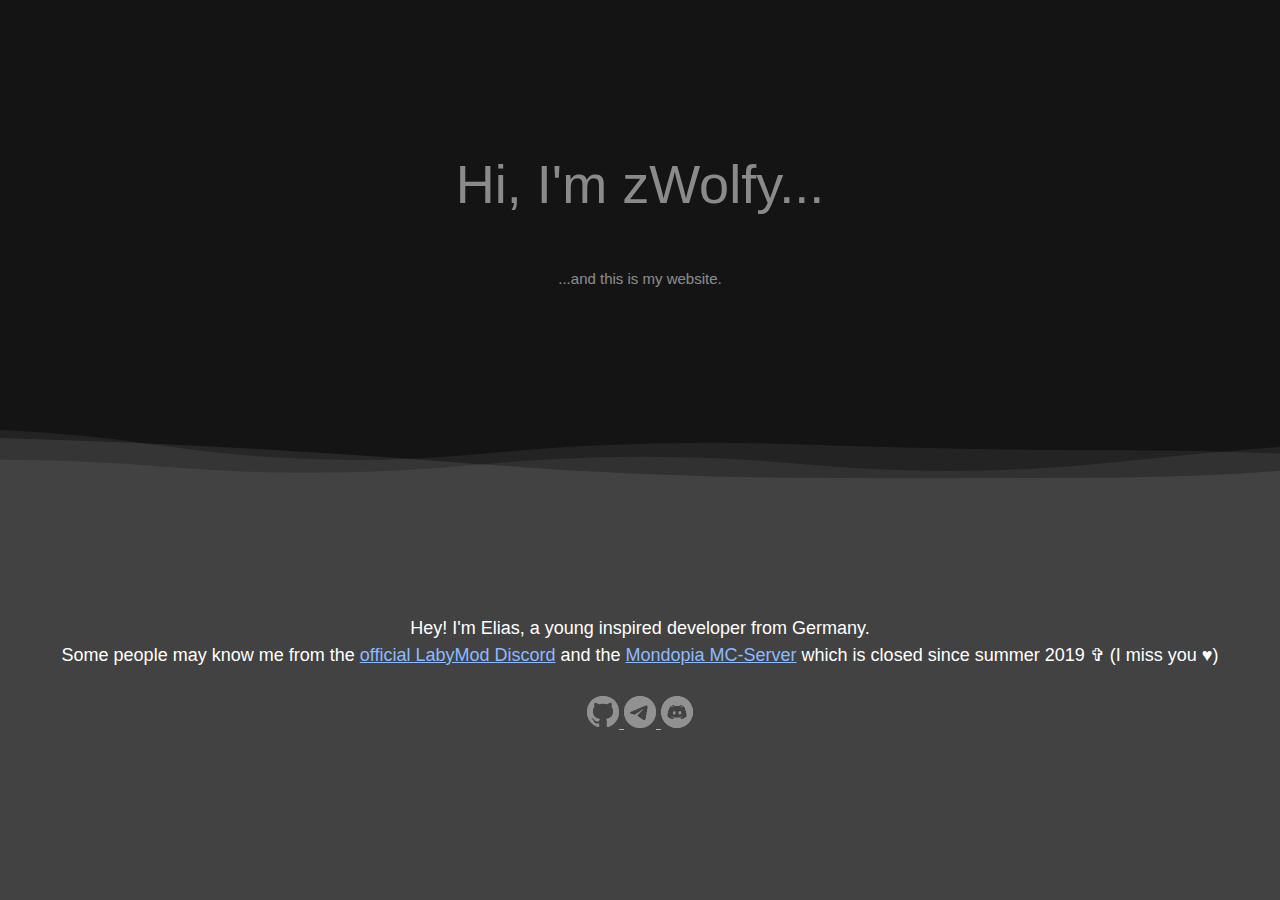
<file: index.html>
<!DOCTYPE html>
<html lang="en">

<head>
    <meta charset="UTF-8" />
    <meta http-equiv="X-UA-Compatible" content="IE=edge,chrome=1">
    <meta name="viewport" content="width=device-width, initial-scale=1.0">
    <title>zWolfy - Portfolio</title>
    <meta name="description" content="Portfolio from zWolfy (aka. RealzWolfy)" />
    <meta name="author" content="zWolfy" />
    <link rel="stylesheet" href="https://maxcdn.bootstrapcdn.com/font-awesome/4.6.1/css/font-awesome.min.css">
    <!--Credits: https://frontendscript.com/animated-waves-header-using-javascript-and-canvas/-->
    <link rel="stylesheet" type="text/css" href="css/waves.css" />
    <link rel="stylesheet" type="text/css" href="css/zwolfy.tech.css" />
    <script type="text/javascript" src="js/waves.js"></script>
</head>

<body>
    <div class="header">
        <h1>
            Hi, I'm zWolfy...
            <br>
            <span style="font-size: 15px;">...and this is my website.</span>
        </h1>
    </div>

    <div class="canvas-wrap">
        <canvas id="canvas"></canvas>
    </div>

    <div class="content">
        <div class="ScriptHeader">
            <div class="rt-container">
                <div class="col-rt-12">
                    Hey! I'm Elias, a young inspired developer from Germany.
                    <br> Some people may know me from the <a href="go/labydc">official LabyMod Discord</a> and the <a href="https://www.mondopia.de/" target="_blank" rel="noreferrer">Mondopia MC-Server</a> which is closed since summer 2019 &#x271E (I miss you &#9829;)
                    <br>
                    <br>
                    <a href="go/github"><img src="img/github.png" alt="github" width="32" style="text-decoration: none;"> </a>
                    <a href="go/telegram"><img src="img/telegram.png" alt="telegram" width="32" style="text-decoration: none;"> </a>
                    <a href="go/discord/"><img src="img/discord.png" alt="discord" width="32" style="text-decoration: none;"> </a>
                    <!-- <a href="https://status.zwolfy.tech/"><img src="img/Server Icon 128px.png" alt="server status" width="32" style="text-decoration: none;"></a> -->
                </div>
            </div>
        </div>
    </div>
</body>

</html>
</file>
<file: css/waves.css>
html {
    font-family: "Work Sans", sans-serif;
    color: rgb(255, 255, 255);
    font-size: 18px;
    line-height: 1.5;
    font-weight: 300;
}

body {
    margin: 0;
    padding: 0;
    background: #424242;
}

.header,
.content {
    min-height: 100px;
    height: 50vh;
    display: flex;
    align-items: center;
    justify-content: center;
    text-align: center;
}

.header {
    background-color: #141414;
    color: rgb(255, 255, 255);
}

.content {
    color: rgb(255, 255, 255);
}

h1 {
    font-size: 3rem;
    letter-spacing: normal;
    font-weight: 300;
    margin: 0;
    opacity: 0.5;
}

.canvas-wrap {
    max-width: 100%;
    overflow: hidden;
    position: absolute;
    transform: translateY(-50%);
}

canvas {
    display: block;
}
</file>
<file: css/zwolfy.tech.css>
/* unvisited link */

a:link {
    color: rgb(140, 186, 255);
}


/* visited link */

a:visited {
    color: rgb(140, 186, 255);
}


/* mouse over link */

a:hover {
    color: rgb(140, 186, 255);
}


/* selected link */

a:active {
    color: rgb(140, 186, 255);
}
</file>
